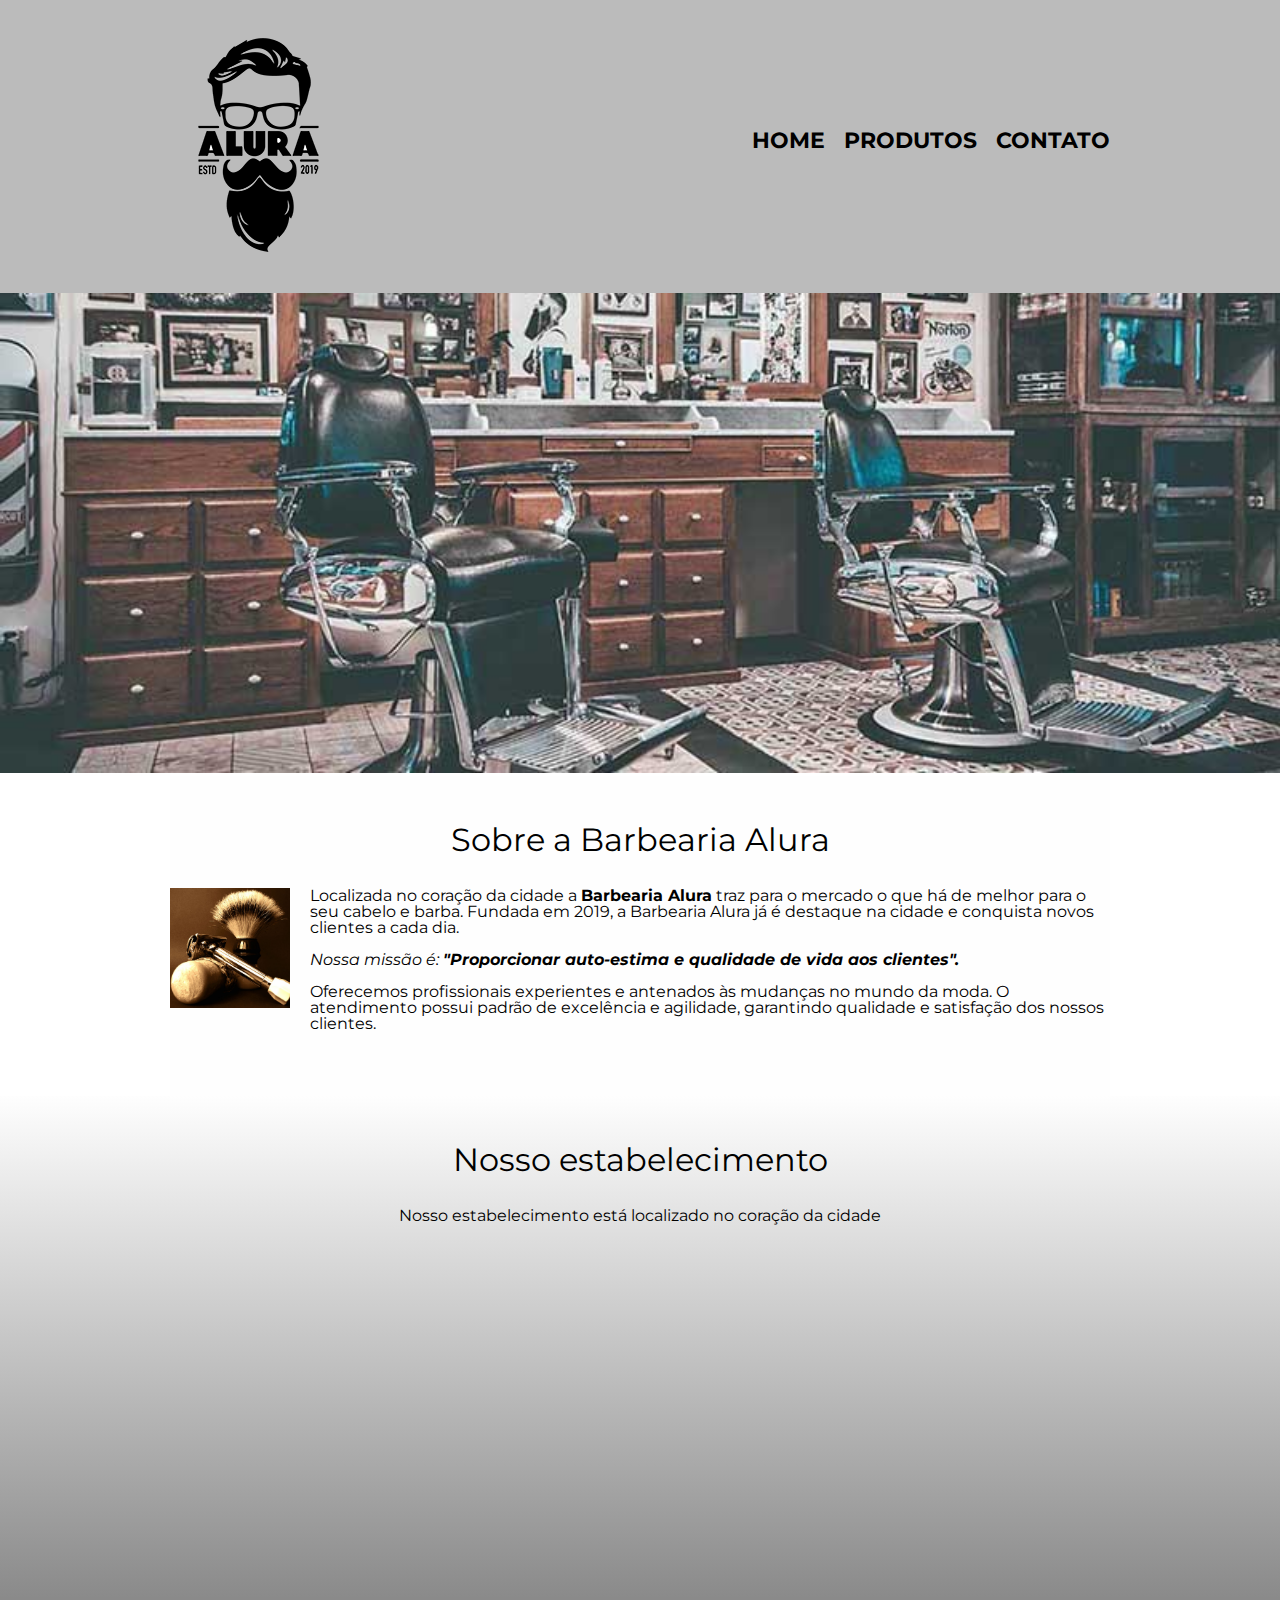
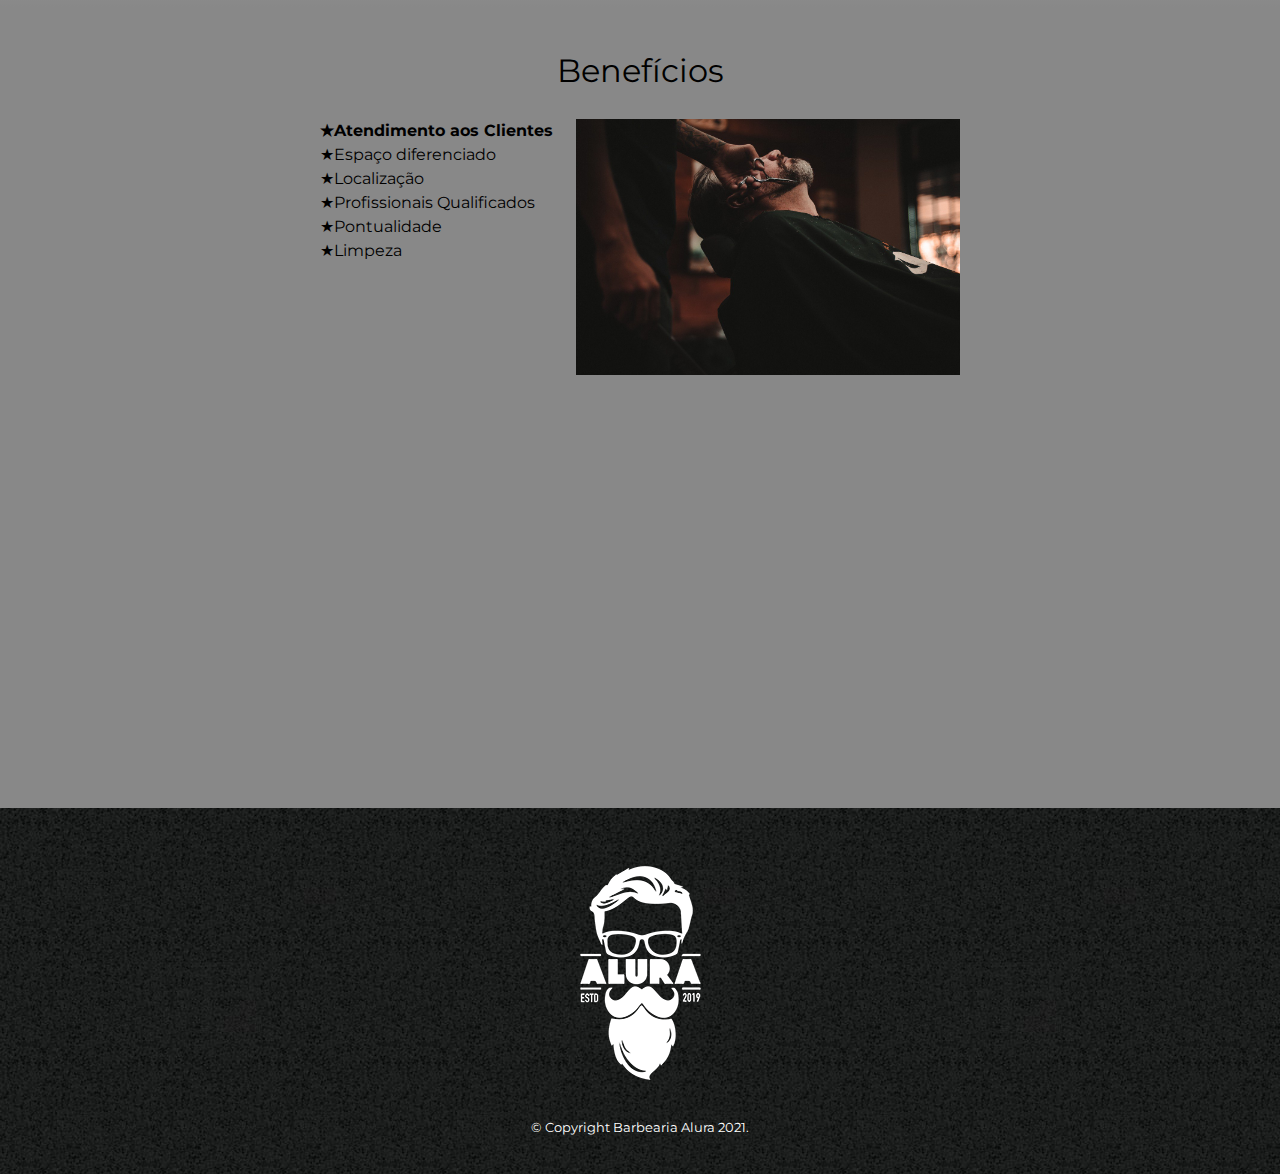
<file: index.html>
<!DOCTYPE html>
<html lang="pt-br">
    <head>
        <meta charset="utf-8">
        <title>Barbearia Alura</title>
        <link rel="stylesheet" href="reset.css">
        <link rel="stylesheet" href="style.css">
        <link rel="preconnect" href="https://fonts.gstatic.com">
        <link href="https://fonts.googleapis.com/css2?family=Montserrat:wght@100&display=swap" rel="stylesheet">
    </head>
    <body>
        <header>
            <div class="caixa">
                <h1><img src="logo.png" alt="Logo da Barbearia Alura"></h1>
                <nav>
                    <ul>
                        <li><a href="index.html">Home</a></li>
                        <li><a href="produtos.html">Produtos</a></li>
                        <li><a href="contato.html">contato</a></li>
                    </ul>
                </nav>
            </div>
        </header>
        <img class="banner" src="banner.jpg">
        <main>
            <section class="principal">
                <h2 class="titulo-principal">Sobre a Barbearia Alura</h2>
                <img class="utensilios" src="utensilios.jpg" alt="Utensilios de um barbeiro">
                <p>Localizada no coração da cidade a <strong>Barbearia Alura</strong> traz para o mercado o que há de 
                    melhor para o seu cabelo e barba. Fundada em 2019, a Barbearia Alura já é destaque na cidade e conquista novos clientes a cada dia.</p>

                <p id="missao"><em>Nossa missão é: <strong>"Proporcionar auto-estima e qualidade de vida aos clientes".</strong></em></p>

                <p>Oferecemos profissionais experientes e antenados às mudanças no mundo da moda. 
                    O atendimento possui padrão de excelência e agilidade, garantindo qualidade e satisfação dos nossos clientes.</p>
            </section>

            <section class="mapa">
                <h3 class="titulo-principal">Nosso estabelecimento</h3>
                <p>Nosso estabelecimento está localizado no coração da cidade</p>
                <div class="mapa-conteudo">
                    <iframe src="https://www.google.com/maps/embed?pb=!1m16!1m12!1m3!1d29254.187228411312!2d-46.659667877894115!3d-23.57658042201874!2m3!1f0!2f0!3f0!3m2!1i1024!2i768!4f13.1!2m1!1salura%20sao%20paulo!5e0!3m2!1spt-BR!2sbr!4v1614968939485!5m2!1spt-BR!2sbr" width="100%" height="300" style="border:0;" allowfullscreen="" loading="lazy"></iframe>
                </div>
            </section>

            <section class="beneficios">
                <h3 class="titulo-principal">Benefícios</h3>
                <div class="conteudo-beneficios">
                    <ul class="lista-beneficios">
                        <li class="itens">Atendimento aos Clientes</li>
                        <li class="itens">Espaço diferenciado</li>
                        <li class="itens">Localização</li>
                        <li class="itens">Profissionais Qualificados</li>
                        <li class="itens">Pontualidade</li>
                        <li class="itens">Limpeza</li>
                    </ul><img class="imagem-beneficios" src="beneficios.jpg">
                </div>
                <div class="video">
                    <iframe width="560" height="315" src="https://www.youtube.com/embed/wcVVXUV0YUY" frameborder="0" allow="accelerometer; autoplay; encrypted-media; gyroscope; picture-in-picture" allowfullscreen></iframe>
                </div>
            </section>
        </main>
        <footer>
            <img src="logo-branco.png" alt="Logo da Barbearia Alura">
            <p class="copyright">&copy; Copyright Barbearia Alura 2021.</p>
        </footer>
    </body>
</html>
</file>
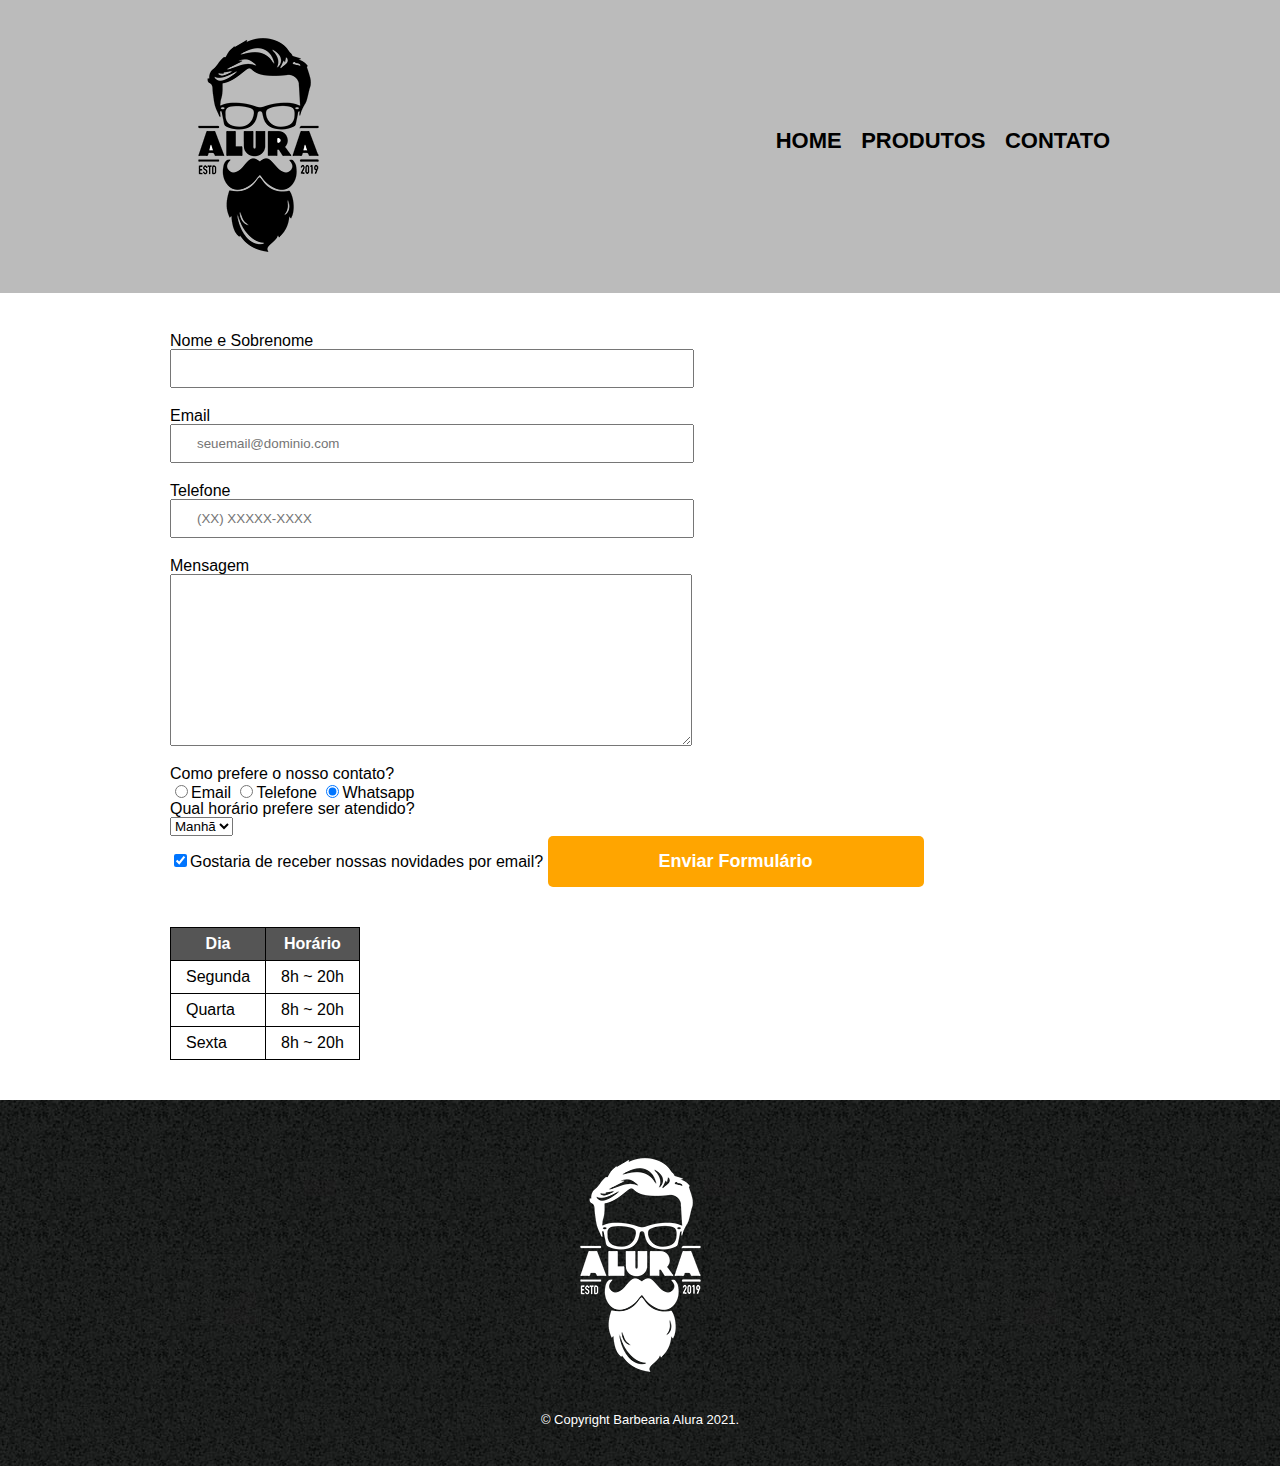
<file: contato.html>
<!DOCTYPE html>
<html>
    <head>
        <meta charset="UTF-8">
        <title>contato - Barbearia Alura</title>
        <!-- reset sempre primeiro -->
        <link rel="stylesheet" href="reset.css">
        <link rel="stylesheet" href="style.css">
    </head>
    <body>
        <header>
            <div class="caixa">
                <h1><img src="logo.png" alt="Logo da Barbearia Alura"></h1>
                <nav>
                    <ul>
                        <li><a href="index.html">Home</a></li>
                        <li><a href="produtos.html">Produtos</a></li>
                        <li><a href="contato.html">contato</a></li>
                    </ul>
                </nav>
            </div>
        </header>
        <main class="formulario">
            <form>
                <label for="nomesobrenome">Nome e Sobrenome</label>
                <input type="text" id="nomesobrenome" class="input-padrao" required>

                <label for="email">Email</label>
                <input type="email" id="email" class="input-padrao" required placeholder="seuemail@dominio.com">

                <label for="telefone">Telefone</label>
                <input type="tel" id="telefone" class="input-padrao" required placeholder="(XX) XXXXX-XXXX">

                <label for="mensagem">Mensagem</label>
                <textarea cols="70" rows="10" id="mensagem" class="input-padrao" required></textarea>
            
                <fieldset>
                    <legend>Como prefere o nosso contato?</legend>
                    <label for="radio-email"><input type="radio" name="contato" value="email" id="radio-email">Email</label>
                
                    <label for="radio-telefone"><input type="radio" name="contato" value="telefone" id="radio-telefone">Telefone</label>
                    
                    <label for="radio-whatsapp"><input type="radio" name="contato" value="whatsapp" id="radio-whatsapp" checked>Whatsapp</label>    
                </fieldset>

                <fieldset>
                    <legend>Qual horário prefere ser atendido?</legend>
                    <select>
                        <option>Manhã</option>
                        <option>Tarde</option>
                        <option>Noite</option>
                    </select>
                </fieldset>

                <label class="checkbox"><input type="checkbox" checked>Gostaria de receber nossas novidades por email?</label>
                
                <input type="submit" value="Enviar Formulário" class="enviar">
            </form>

            <table>
                <thead>
                    <tr>
                        <th>Dia</th>
                        <th>Horário</th>
                    </tr>
                </thead>
                <tbody>
                    <tr>
                        <td>Segunda</td>
                        <td>8h ~ 20h</td>
                    </tr>
                    <tr>
                        <td>Quarta</td>
                        <td>8h ~ 20h</td>
                    </tr>
                    <tr>
                        <td>Sexta</td>
                        <td>8h ~ 20h</td>
                    </tr>
                </tbody>
            </table>

        </main>
        <footer>
            <img src="logo-branco.png" alt="Logo da Barbearia Alura">
            <p class="copyright">&copy; Copyright Barbearia Alura 2021.</p>
        </footer>
    </body>
</html>
</file>
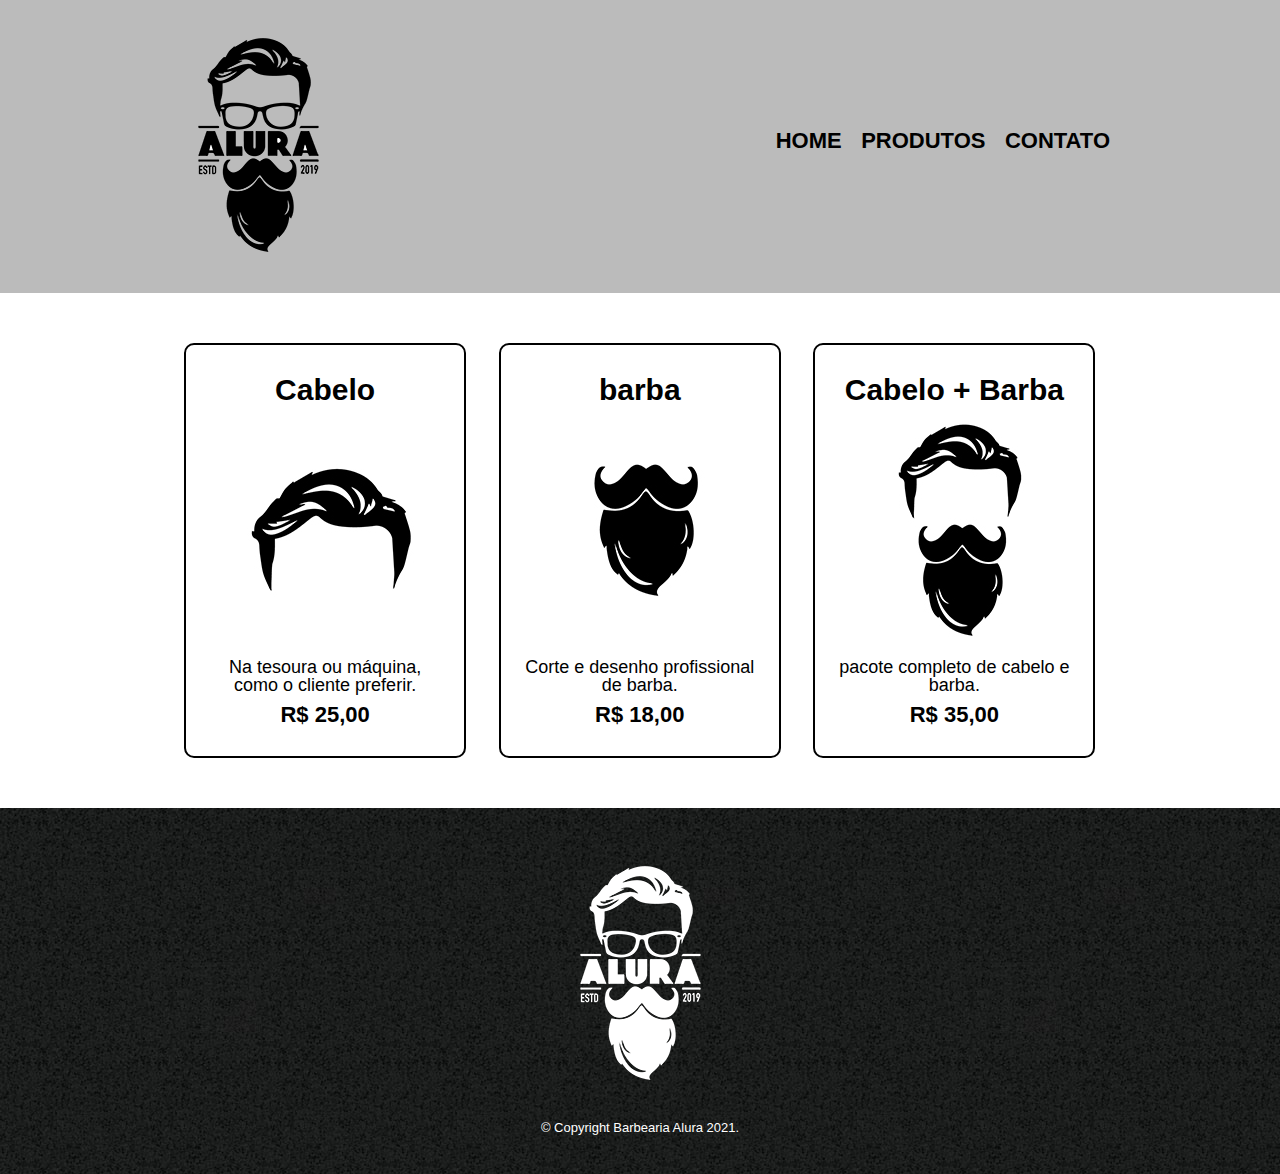
<file: produtos.html>
<!DOCTYPE html>
<html>
    <head>
        <meta charset="UTF-8">
        <title>Produtos - Barbearia Alura</title>
        <!-- reset sempre primeiro -->
        <link rel="stylesheet" href="reset.css">
        <link rel="stylesheet" href="style.css">
    </head>
    <body>
        <header>
            <div class="caixa">
                <h1><img src="logo.png" alt="Logo da Barbearia Alura"></h1>
                <nav>
                    <ul>
                        <li><a href="index.html">Home</a></li>
                        <li><a href="produtos.html">Produtos</a></li>
                        <li><a href="contato.html">contato</a></li>
                    </ul>
                </nav>
            </div>
        </header>
        <main>
            <ul class="produtos">
                <li>
                <h2>Cabelo</h2>
                <img src="cabelo.jpg">
                <p class="produto-descricao">Na tesoura ou máquina, como o cliente preferir.</P>
                <p class="produto-preco">R$ 25,00</p>
                </li>
                <li>
                <h2>barba</h2>
                <img src="barba.jpg">
                <p class="produto-descricao">Corte e desenho profissional de barba.</p>
                <p class="produto-preco">R$ 18,00</p>
                </li>
                <li>
                <h2>Cabelo + Barba</h2>
                <img src="cabelo+barba.jpg">
                <p class="produto-descricao">pacote completo de cabelo e barba.</p>
                <p class="produto-preco">R$ 35,00</p>
                </li>
            </ul>
        </main>
        <footer>
            <img src="logo-branco.png" alt="Logo da Barbearia Alura">
            <p class="copyright">&copy; Copyright Barbearia Alura 2021.</p>
        </footer>
    </body>
</html>
</file>
<file: style.css>
body{
    font-family: 'Montserrat', sans-serif;
}
header  {
    background-color: #BBBBBB;
    /* 20px para cima e para baixo e 0 para direita e esquerda */
    padding: 20px 0;
}

.caixa  {
    position: relative;
    width:940px;
    margin: 0 auto;
}

nav {
    position: absolute;
    top: 110px;
    right: 0;
}

nav li {
    display: inline;
    /* margin para a esquerda */
    margin: 0 0 0 15px;
}

nav a {
    text-transform: uppercase;
    color: #000000;
    font-weight: bold;
    font-size: 22px;
    text-decoration: none;
}

nav a:hover {
    color: #C78C19;
    text-decoration: underline;
}

.produtos   {
    width: 940px;
    margin: 0 auto;
    padding: 50px 0;
}

.produtos li  {
    display: inline-block;
    text-align: center;
    width: 30%;
    vertical-align: top;
    margin: 0 1.5%;
    padding: 30px 20px;
    box-sizing: border-box;
    /* tamanho-tipo-cor */
    border:2px solid #000000;
    border-radius: 10px;
}

.produtos li:hover{
    border-color: #C78C19;
}

.produtos li:active {
    border-color: #088C19;
}

.produtos li:hover h2{
    font-size: 34px;
}

.produtos h2    {
    font-size: 30px;
    font-weight: bold;
}

.produto-descricao  {
    font-size: 18px;
}

.produto-preco  {
    font-size: 22px;
    font-weight: bold;
    margin-top: 10px;
}

footer  {
    text-align: center;
    background: url("bg.jpg");
    padding: 40px 0;
}

.copyright  {
    color: #FFFFFF;
    font-size: 13px;
    margin: 20px 0 0;
}

/* formulário */
.formulario {
    width: 940px;
    margin: 0 auto;
}

form    {
    margin: 40px 0;
}

}

form label, form legend  {
    display: block;
    font-size: 20px;
    margin: 0 0 10px;
}

.input-padrao  {
    display: block;
    margin: 0 0 20px;
    padding: 10px 25px;
    width: 50%;
}

.checkbox   {
    margin: 20px 0;
}

.enviar {
    width: 40%;
    padding: 15px 0;
    background: orange;
    color: white;
    font-weight: bold;
    font-size: 18px;
    border: none;
    border-radius: 5px;
    transition: 1s all;
    cursor: pointer;
}

.enviar:hover {
    background: darkorange;
    transform: scale(1.2);
}

/* Tabela */

table   {
    margin: 20px 0 40px;
}

thead   {
    background: #555555;
    color: white;
    font-weight: bold;
}

td, th  {
    border: 1px solid #000000;
    padding: 8px 15px;
}
/* css da página home */
.banner {
    width: 100%;
}

.titulo-principal    {
    text-align: center;
    font-size: 2em;
    margin: 0 0 1em;
    clear: left;
}

.principal  {
    padding: 3em 0;
    background: #fefefe;
    width: 940px;
    margin: 0 auto;
}
.principal p {
    margin: 0 0 1em;
}

.principal strong{
    font-weight: bold;
}

.principal em   {
    font-style: italic;
}

.utensilios    {
    width: 120px;
    float: left;
    margin: 0 20px 20px 0;
}

.mapa   {
    padding: 3em 0;
    background: linear-gradient(#FEFEFE, #888888);
}

.mapa-conteudo  {
    width: 940px;
    margin: 0 auto;
}

.mapa p {
    margin: 0 0 2em;
    text-align: center;
}

.beneficios {
    padding: 3em 0;
    background: #888888;
}

.conteudo-beneficios    {
    width: 640px;
    margin: auto;
}

.lista-beneficios   {
    width: 40%;
    display: inline-block;
    vertical-align: top;
}

.itens   {
    line-height: 1.5;
}

/* pega o primeiro filho */
.itens:first-child  {
    font-weight: bold;
}

.itens::before    {
    content: "★";
}

.imagem-beneficios  {
    width: 60%;
}


.video  {
    width: 560px;
    margin: 2em auto;
}
</file>
